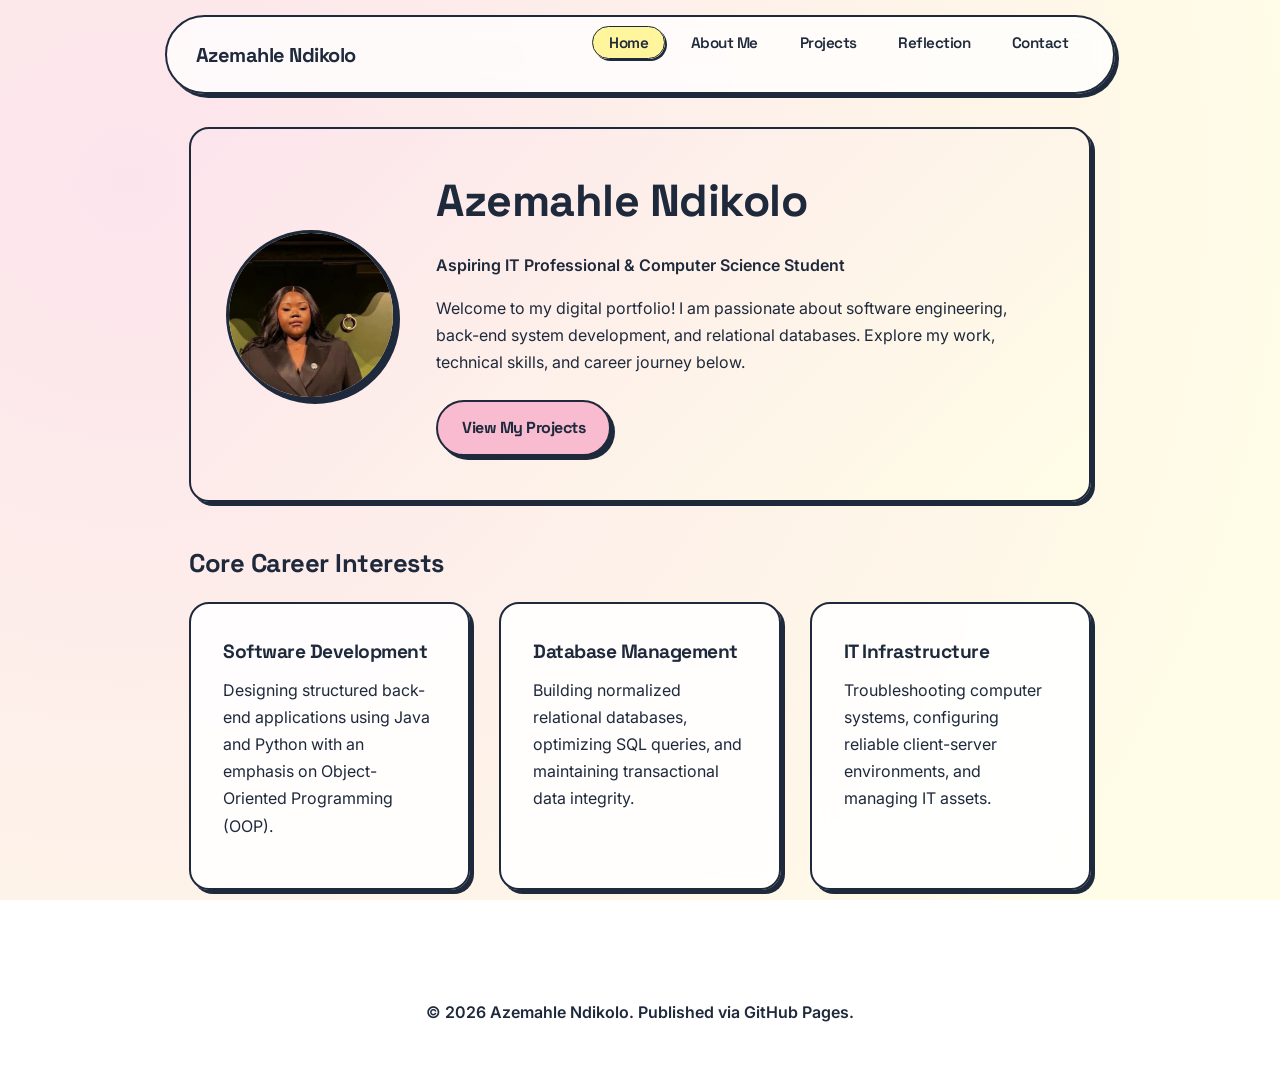
<file: index.html>
<!DOCTYPE html>
<html lang="en">
<head>
  <meta charset="UTF-8">
  <meta name="viewport" content="width=device-width, initial-scale=1.0">
  <meta name="description" content="Professional portfolio of Azemahle Ndikolo, aspiring IT professional specializing in software development and database systems.">
  <title>Home | Azemahle Ndikolo Portfolio</title>
  <link rel="stylesheet" href="style.css">
</head>
<body>

  <header>
    <nav class="navbar">
      <a href="index.html" class="logo">Azemahle Ndikolo</a>
      <ul class="nav-links">
        <li><a href="index.html">Home</a></li>
        <li><a href="about.html">About Me</a></li>
        <li><a href="projects.html">Projects</a></li>
        <li><a href="reflection.html">Reflection</a></li>
        <li><a href="contact.html">Contact</a></li>
      </ul>
    </nav>
  </header>

  <main>
    <section class="hero">
      <div class="profile-card">
      <img src="profile.jpeg" alt="Portrait photograph of Azemahle Ndikolo" class="profile-img">  
        <div>
          <h1>Azemahle Ndikolo</h1>
          <p><strong>Aspiring IT Professional & Computer Science Student</strong></p>
          <p>Welcome to my digital portfolio! I am passionate about software engineering, back-end system development, and relational databases. Explore my work, technical skills, and career journey below.</p>
          <a href="projects.html" class="btn">View My Projects</a>
        </div>
      </div>
    </section>

    <section>
      <h2>Core Career Interests</h2>
      <div class="grid">
        <div class="card">
          <h3>Software Development</h3>
          <p>Designing structured back-end applications using Java and Python with an emphasis on Object-Oriented Programming (OOP).</p>
        </div>
        <div class="card">
          <h3>Database Management</h3>
          <p>Building normalized relational databases, optimizing SQL queries, and maintaining transactional data integrity.</p>
        </div>
        <div class="card">
          <h3>IT Infrastructure</h3>
          <p>Troubleshooting computer systems, configuring reliable client-server environments, and managing IT assets.</p>
        </div>
      </div>
    </section>
  </main>

  <footer>
    <p>&copy; 2026 Azemahle Ndikolo. Published via GitHub Pages.</p>
  </footer>

  <script src="script.js"></script>
</body>
</html>
</file>
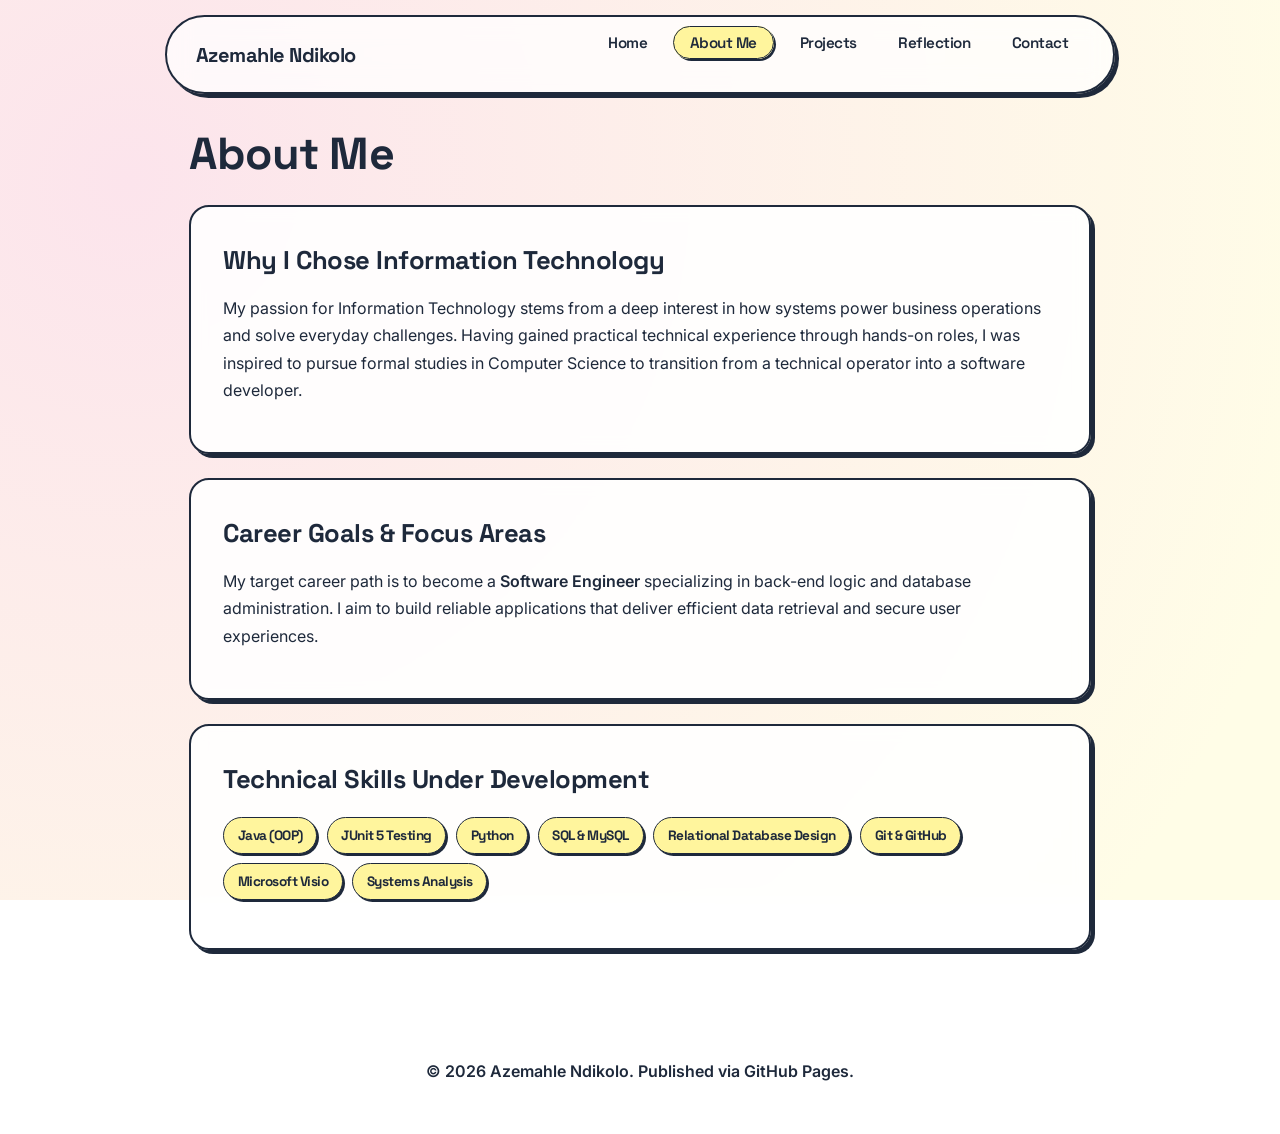
<file: about.html>
<!DOCTYPE html>
<html lang="en">
<head>
  <meta charset="UTF-8">
  <meta name="viewport" content="width=device-width, initial-scale=1.0">
  <meta name="description" content="Learn more about Azemahle Ndikolo's background, IT career goals, and technical skills.">
  <title>About Me | Azemahle Ndikolo Portfolio</title>
  <link rel="stylesheet" href="style.css">
</head>
<body>

  <header>
    <nav class="navbar">
      <a href="index.html" class="logo">Azemahle Ndikolo</a>
      <ul class="nav-links">
        <li><a href="index.html">Home</a></li>
        <li><a href="about.html">About Me</a></li>
        <li><a href="projects.html">Projects</a></li>
        <li><a href="reflection.html">Reflection</a></li>
        <li><a href="contact.html">Contact</a></li>
      </ul>
    </nav>
  </header>

  <main>
    <h1>About Me</h1>
    
    <section class="card" style="margin-bottom: 1.5rem;">
      <h2>Why I Chose Information Technology</h2>
      <p>My passion for Information Technology stems from a deep interest in how systems power business operations and solve everyday challenges. Having gained practical technical experience through hands-on roles, I was inspired to pursue formal studies in Computer Science to transition from a technical operator into a software developer.</p>
    </section>

    <section class="card" style="margin-bottom: 1.5rem;">
      <h2>Career Goals & Focus Areas</h2>
      <p>My target career path is to become a <strong>Software Engineer</strong> specializing in back-end logic and database administration. I aim to build reliable applications that deliver efficient data retrieval and secure user experiences.</p>
    </section>

    <section class="card">
      <h2>Technical Skills Under Development</h2>
      <div class="tag-list">
        <span class="tag">Java (OOP)</span>
        <span class="tag">JUnit 5 Testing</span>
        <span class="tag">Python</span>
        <span class="tag">SQL & MySQL</span>
        <span class="tag">Relational Database Design</span>
        <span class="tag">Git & GitHub</span>
        <span class="tag">Microsoft Visio</span>
        <span class="tag">Systems Analysis</span>
      </div>
    </section>
  </main>

  <footer>
    <p>&copy; 2026 Azemahle Ndikolo. Published via GitHub Pages.</p>
  </footer>

  <script src="script.js"></script>
</body>
</html>
</file>
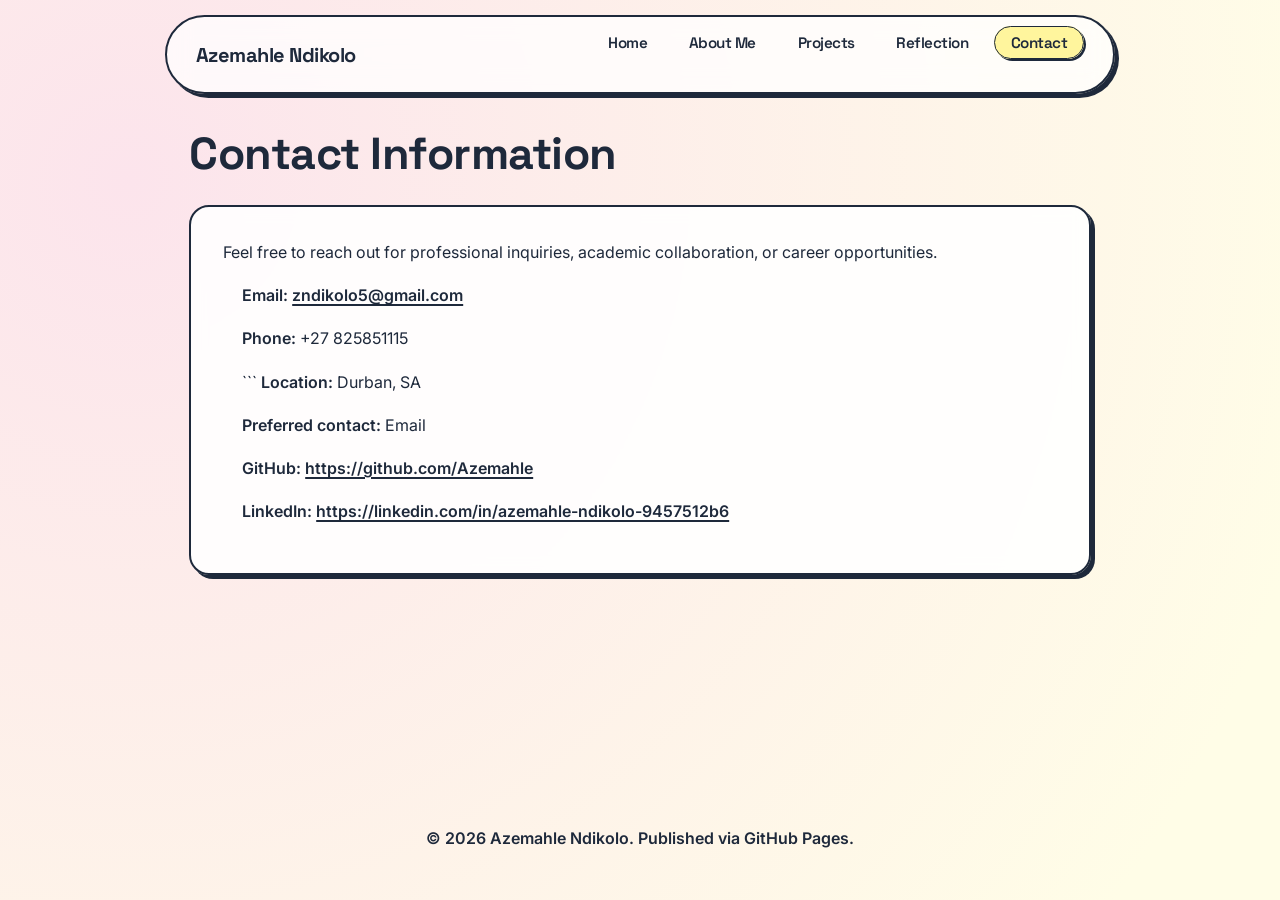
<file: contact.html>
<!DOCTYPE html>
<html lang="en">
<head>
  <meta charset="UTF-8">
  <meta name="viewport" content="width=device-width, initial-scale=1.0">
  <meta name="description" content="Contact details and professional profile links for Azemahle Ndikolo.">
  <title>Contact Information | Azemahle Ndikolo Portfolio</title>
  <link rel="stylesheet" href="style.css">
</head>
<body>

  <header>
    <nav class="navbar">
      <a href="index.html" class="logo">Azemahle Ndikolo</a>
      <ul class="nav-links">
        <li><a href="index.html">Home</a></li>
        <li><a href="about.html">About Me</a></li>
        <li><a href="projects.html">Projects</a></li>
        <li><a href="reflection.html">Reflection</a></li>
        <li><a href="contact.html">Contact</a></li>
      </ul>
    </nav>
  </header>

  <main>
    <h1>Contact Information</h1>
    
    <section class="card">
      <p>Feel free to reach out for professional inquiries, academic collaboration, or career opportunities.</p>
      
      <ul style="list-style: none; margin-top: 1rem;">
        <li style="margin-bottom: 1rem;">
          <strong>Email:</strong> <a href="mailto:zndikolo5@gmail.com">zndikolo5@gmail.com</a>
        </li>
        <li style="margin-bottom: 1rem;">
          <strong>Phone:</strong> +27 825851115
        </li>
        <li style="margin-bottom: 1rem;">```
          <strong>Location:</strong> Durban, SA
        </li>
        <li style="margin-bottom: 1rem;">
          <strong>Preferred contact:</strong> Email
        </li>
        <li style="margin-bottom: 1rem;">
          <strong>GitHub:</strong> <a href="https://github.com/Azemahle" target="_blank" rel="noopener noreferrer">https://github.com/Azemahle</a>
        </li>
        <li style="margin-bottom: 1rem;">
          <strong>LinkedIn:</strong> <a href="https://linkedin.com/in/azemahle-ndikolo-9457512b6" target="_blank" rel="noopener noreferrer">https://linkedin.com/in/azemahle-ndikolo-9457512b6</a>
        </li>
      </ul>
    </section>
  </main>

  <footer>
    <p>&copy; 2026 Azemahle Ndikolo. Published via GitHub Pages.</p>
  </footer>

  <script src="script.js"></script>
</body>
</html>
</file>
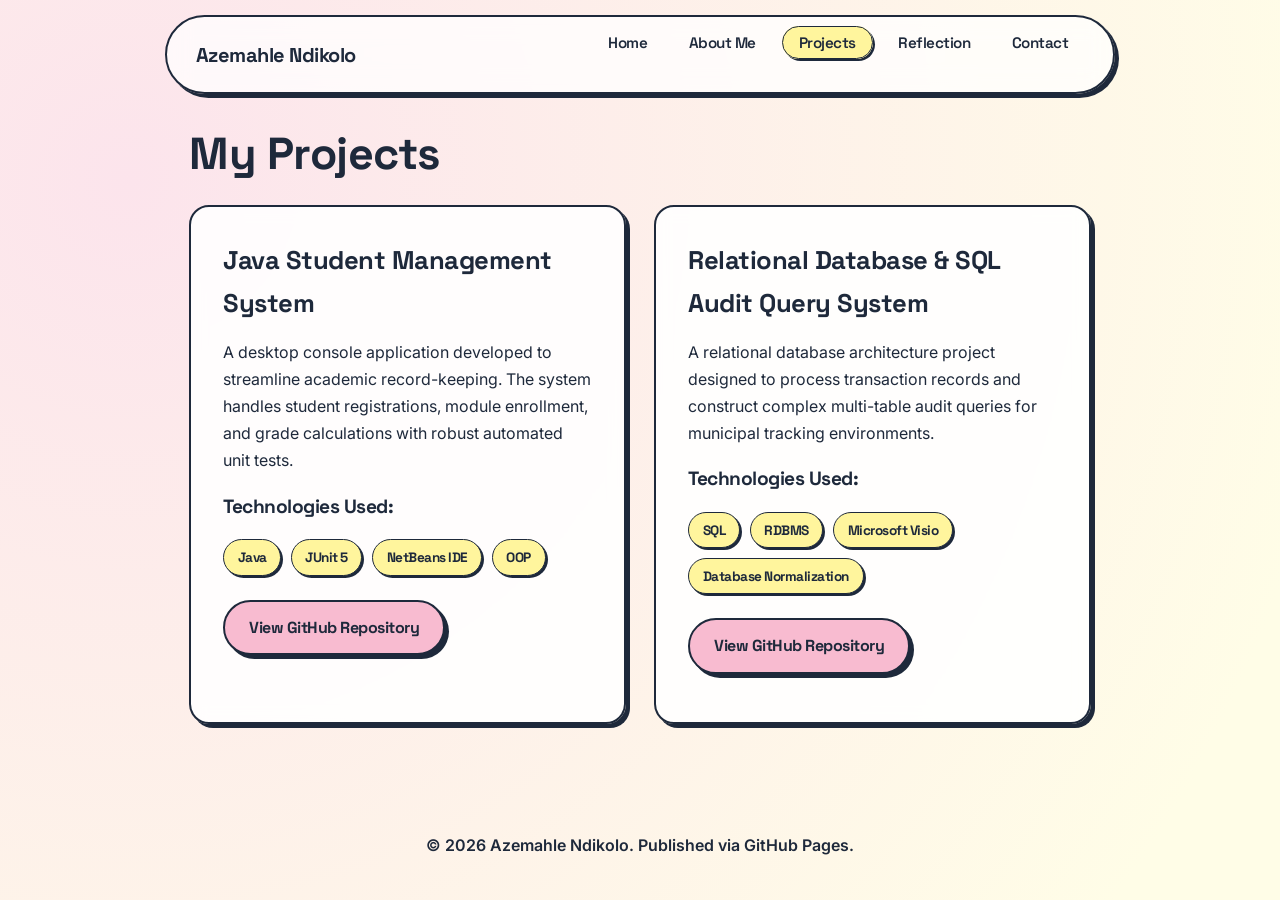
<file: projects.html>
<!DOCTYPE html>
<html lang="en">
<head>
  <meta charset="UTF-8">
  <meta name="viewport" content="width=device-width, initial-scale=1.0">
  <meta name="description" content="Academic and personal software engineering projects built by Azemahle Ndikolo.">
  <title>My Projects | Azemahle Ndikolo Portfolio</title>
  <link rel="stylesheet" href="style.css">
</head>
<body>

  <header>
    <nav class="navbar">
      <a href="index.html" class="logo">Azemahle Ndikolo</a>
      <ul class="nav-links">
        <li><a href="index.html">Home</a></li>
        <li><a href="about.html">About Me</a></li>
        <li><a href="projects.html">Projects</a></li>
        <li><a href="reflection.html">Reflection</a></li>
        <li><a href="contact.html">Contact</a></li>
      </ul>
    </nav>
  </header>

  <main>
    <h1>My Projects</h1>
    
    <div class="grid">
      <!-- Project 1 -->
      <article class="card">
        <h2>Java Student Management System</h2>
        <p>A desktop console application developed to streamline academic record-keeping. The system handles student registrations, module enrollment, and grade calculations with robust automated unit tests.</p>
        
        <h3>Technologies Used:</h3>
        <div class="tag-list">
          <span class="tag">Java</span>
          <span class="tag">JUnit 5</span>
          <span class="tag">NetBeans IDE</span>
          <span class="tag">OOP</span>
        </div>

        <p><a href="https://github.com/your-username/java-student-management" target="_blank" class="btn">View GitHub Repository</a></p>
      </article>

      <!-- Project 2 -->
      <article class="card">
        <h2>Relational Database & SQL Audit Query System</h2>
        <p>A relational database architecture project designed to process transaction records and construct complex multi-table audit queries for municipal tracking environments.</p>

        <h3>Technologies Used:</h3>
        <div class="tag-list">
          <span class="tag">SQL</span>
          <span class="tag">RDBMS</span>
          <span class="tag">Microsoft Visio</span>
          <span class="tag">Database Normalization</span>
        </div>

        <p><a href="https://github.com/your-username/sql-database-audit" target="_blank" class="btn">View GitHub Repository</a></p>
      </article>
    </div>
  </main>

  <footer>
    <p>&copy; 2026 Azemahle Ndikolo. Published via GitHub Pages.</p>
  </footer>

  <script src="script.js"></script>
</body>
</html>
</file>
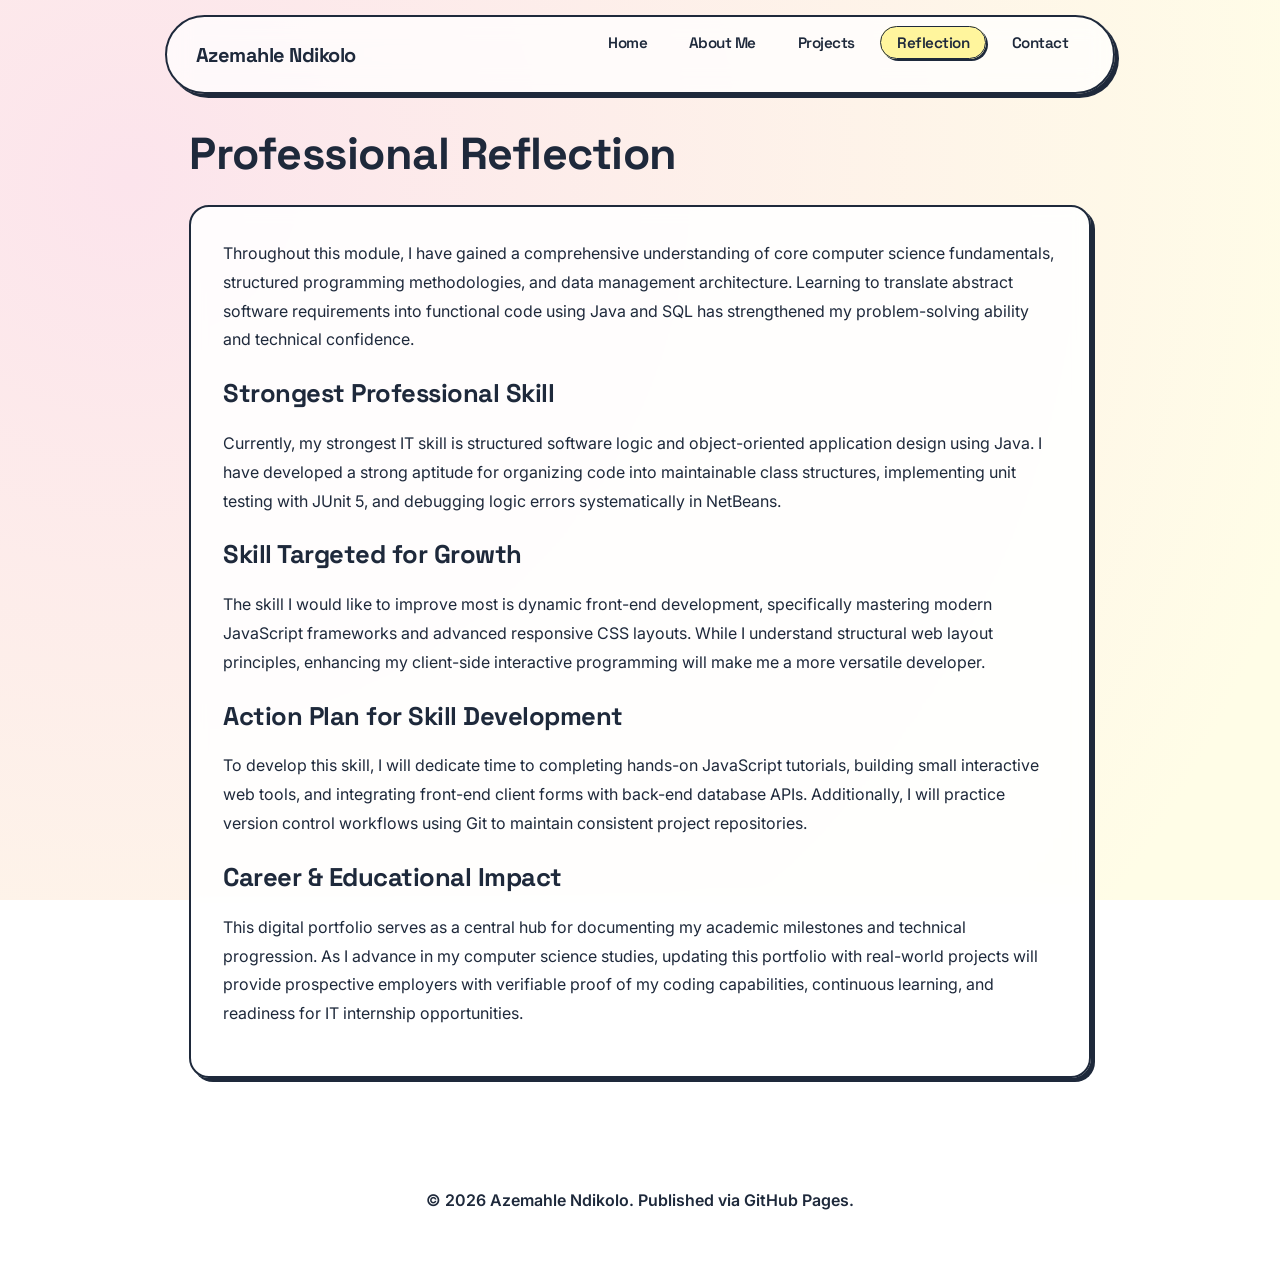
<file: reflection.html>
<!DOCTYPE html>
<html lang="en">
<head>
  <meta charset="UTF-8">
  <meta name="viewport" content="width=device-width, initial-scale=1.0">
  <meta name="description" content="Professional development reflection by Azemahle Ndikolo on IT skills, learning journey, and career outlook.">
  <title>Professional Reflection | Azemahle Ndikolo Portfolio</title>
  <link rel="stylesheet" href="style.css">
</head>
<body>

  <header>
    <nav class="navbar">
      <a href="index.html" class="logo">Azemahle Ndikolo</a>
      <ul class="nav-links">
        <li><a href="index.html">Home</a></li>
        <li><a href="about.html">About Me</a></li>
        <li><a href="projects.html">Projects</a></li>
        <li><a href="reflection.html">Reflection</a></li>
        <li><a href="contact.html">Contact</a></li>
      </ul>
    </nav>
  </header>

  <main>
    <h1>Professional Reflection</h1>
    
    <article class="card" style="line-height: 1.8;">
      <p>Throughout this module, I have gained a comprehensive understanding of core computer science fundamentals, structured programming methodologies, and data management architecture. Learning to translate abstract software requirements into functional code using Java and SQL has strengthened my problem-solving ability and technical confidence.</p>

      <h2>Strongest Professional Skill</h2>
      <p>Currently, my strongest IT skill is structured software logic and object-oriented application design using Java. I have developed a strong aptitude for organizing code into maintainable class structures, implementing unit testing with JUnit 5, and debugging logic errors systematically in NetBeans.</p>

      <h2>Skill Targeted for Growth</h2>
      <p>The skill I would like to improve most is dynamic front-end development, specifically mastering modern JavaScript frameworks and advanced responsive CSS layouts. While I understand structural web layout principles, enhancing my client-side interactive programming will make me a more versatile developer.</p>

      <h2>Action Plan for Skill Development</h2>
      <p>To develop this skill, I will dedicate time to completing hands-on JavaScript tutorials, building small interactive web tools, and integrating front-end client forms with back-end database APIs. Additionally, I will practice version control workflows using Git to maintain consistent project repositories.</p>

      <h2>Career & Educational Impact</h2>
      <p>This digital portfolio serves as a central hub for documenting my academic milestones and technical progression. As I advance in my computer science studies, updating this portfolio with real-world projects will provide prospective employers with verifiable proof of my coding capabilities, continuous learning, and readiness for IT internship opportunities.</p>
    </article>
  </main>

  <footer>
    <p>&copy; 2026 Azemahle Ndikolo. Published via GitHub Pages.</p>
  </footer>

  <script src="script.js"></script>
</body>
</html>
</file>
<file: style.css>
/* ==========================================================================
   Azemahle Ndikolo - IT Portfolio Stylesheet
   Theme: Light Pink & Butter Yellow (Neo-Brutalist / Glassmorphism)
   Fonts: Space Grotesk (Headings/Badges) + Inter (Body Text)
   ========================================================================== */

/* 1. Import Google Fonts */
@import url('https://fonts.googleapis.com/css2?family=Inter:wght@400;500;600&family=Space+Grotesk:wght@600;700;800&display=swap');

/* 2. Global CSS Variables */
:root {
  /* Fonts */
  --font-heading: 'Space Grotesk', sans-serif;
  --font-body: 'Inter', sans-serif;

  /* Color Palette */
  --pink-light: #fce4ec;       /* Background mesh pink */
  --pink-mid: #f8bbd0;         /* Primary buttons & accents */
  --pink-accent: #f48fb1;      /* Hover states */
  --butter-light: #fffde7;     /* Background mesh yellow */
  --butter-mid: #fff59d;       /* Badges & highlights */
  --butter-accent: #ffee58;    /* Interactive elements */
  
  /* Text & Structural Colors */
  --text-dark: #1e293b;        /* High-contrast dark slate text */
  --text-muted: #475569;      /* Subtitles & footers */
  --card-bg: rgba(255, 255, 255, 0.88); /* Frosted white card background */
  --border-dark: #1e293b;      /* Crisp neo-brutalist border */
  
  /* Shadows & Borders */
  --shadow-solid: 4px 4px 0px #1e293b;
  --shadow-hover: 7px 7px 0px #1e293b;
  --radius-lg: 20px;
  --radius-pill: 50px;
}

/* 3. CSS Reset & Base Rules */
* {
  box-sizing: border-box;
  margin: 0;
  padding: 0;
}

body {
  font-family: var(--font-body);
  color: var(--text-dark);
  /* Soft Pastel Radial Mesh Gradient Background */
  background: radial-gradient(circle at 10% 20%, var(--pink-light) 0%, var(--butter-light) 90%);
  background-attachment: fixed;
  min-height: 100vh;
  display: flex;
  flex-direction: column;
  line-height: 1.7;
}

/* 4. Typography Rules */
h1, h2, h3, h4, .logo, .btn, .tag, .nav-links a {
  font-family: var(--font-heading);
  letter-spacing: -0.5px;
}

h1 {
  font-size: 2.8rem;
  font-weight: 800;
  margin-bottom: 1.5rem;
  color: var(--text-dark);
  line-height: 1.2;
}

h2 {
  font-size: 1.6rem;
  font-weight: 700;
  margin-bottom: 0.8rem;
  color: var(--text-dark);
}

h3 {
  font-size: 1.2rem;
  font-weight: 700;
  margin-bottom: 0.5rem;
}

p {
  font-size: 1rem;
  margin-bottom: 1rem;
  color: var(--text-dark);
}

strong {
  font-weight: 600;
}

/* 5. Glassmorphic Navigation Header */
header {
  position: sticky;
  top: 15px;
  z-index: 1000;
  padding: 0 1.5rem;
}

.navbar {
  max-width: 950px;
  margin: 0 auto;
  background: rgba(255, 255, 255, 0.75);
  backdrop-filter: blur(12px);
  -webkit-backdrop-filter: blur(12px);
  border: 2px solid var(--border-dark);
  border-radius: var(--radius-pill);
  padding: 0.75rem 1.8rem;
  display: flex;
  justify-content: space-between;
  align-items: center;
  box-shadow: var(--shadow-solid);
}

.logo {
  font-weight: 800;
  font-size: 1.25rem;
  color: var(--text-dark);
  text-decoration: none;
}

.nav-links {
  display: flex;
  list-style: none;
  gap: 0.6rem;
}

.nav-links a {
  text-decoration: none;
  color: var(--text-dark);
  font-weight: 600;
  padding: 0.4rem 1rem;
  border-radius: var(--radius-pill);
  transition: all 0.2s ease;
  font-size: 0.95rem;
}

.nav-links a:hover,
.nav-links a.active {
  background: var(--butter-mid);
  border: 1.5px solid var(--border-dark);
  box-shadow: 2px 2px 0px var(--border-dark);
}

/* 6. Layout Container */
main {
  max-width: 950px;
  width: 100%;
  margin: 3rem auto;
  padding: 0 1.5rem;
  flex: 1;
}

/* 7. Neo-Brutalist Cards */
.card {
  background: var(--card-bg);
  backdrop-filter: blur(8px);
  border: 2.5px solid var(--border-dark);
  border-radius: var(--radius-lg);
  padding: 2rem;
  box-shadow: var(--shadow-solid);
  margin-bottom: 1.8rem;
  transition: transform 0.2s ease, box-shadow 0.2s ease;
}

.card:hover {
  transform: translate(-3px, -3px);
  box-shadow: var(--shadow-hover);
}

/* 8. Hero Section (Home Page) */
.hero {
  background: linear-gradient(135deg, var(--pink-light), var(--butter-light));
  border: 2.5px solid var(--border-dark);
  border-radius: var(--radius-lg);
  padding: 2.8rem 2.2rem;
  box-shadow: var(--shadow-solid);
  margin-bottom: 2.5rem;
}

.profile-card {
  display: flex;
  gap: 2.5rem;
  align-items: center;
}

.profile-img {
  width: 170px;
  height: 170px;
  border-radius: 50%;
  object-fit: cover;
  border: 3px solid var(--border-dark);
  box-shadow: var(--shadow-solid);
  background: var(--butter-mid);
  flex-shrink: 0;
}

/* 9. Grid Layout Systems */
.grid {
  display: grid;
  grid-template-columns: repeat(auto-fit, minmax(280px, 1fr));
  gap: 1.8rem;
  margin-top: 1rem;
}

/* 10. Badges & Skill Tags */
.tag-list {
  display: flex;
  flex-wrap: wrap;
  gap: 0.6rem;
  margin: 1rem 0;
}

.tag {
  background: var(--butter-mid);
  border: 1.5px solid var(--border-dark);
  color: var(--text-dark);
  padding: 0.35rem 0.85rem;
  border-radius: var(--radius-pill);
  font-size: 0.85rem;
  font-weight: 700;
  box-shadow: 2px 2px 0px var(--border-dark);
}

/* 11. Buttons & Call-to-Action Links */
.btn {
  display: inline-block;
  background: var(--pink-mid);
  color: var(--text-dark);
  padding: 0.75rem 1.5rem;
  border: 2px solid var(--border-dark);
  border-radius: var(--radius-pill);
  text-decoration: none;
  font-weight: 700;
  box-shadow: var(--shadow-solid);
  transition: all 0.2s ease;
  margin-top: 0.5rem;
}

.btn:hover {
  background: var(--butter-accent);
  transform: translate(-2px, -2px);
  box-shadow: var(--shadow-hover);
}

/* 12. Unordered & Contact Lists */
ul {
  padding-left: 1.2rem;
  margin-bottom: 1rem;
}

li {
  margin-bottom: 0.5rem;
}

a {
  color: var(--text-dark);
  font-weight: 600;
  text-decoration-thickness: 2px;
  text-underline-offset: 3px;
}

a:hover {
  color: var(--pink-accent);
}

/* 13. Footer Rules */
footer {
  text-align: center;
  padding: 2rem 1rem;
  font-weight: 600;
  font-size: 0.9rem;
  color: var(--text-muted);
  margin-top: auto;
}

/* 14. Responsive Rules for Mobile Devices */
@media (max-width: 768px) {
  header {
    top: 10px;
    padding: 0 0.8rem;
  }

  .navbar {
    flex-direction: column;
    gap: 0.8rem;
    border-radius: 20px;
    padding: 1rem;
  }

  .nav-links {
    flex-wrap: wrap;
    justify-content: center;
  }

  .profile-card {
    flex-direction: column;
    text-align: center;
  }

  h1 {
    font-size: 2.2rem;
  }

  main {
    margin: 2rem auto;
    padding: 0 1rem;
  }
}
</file>
